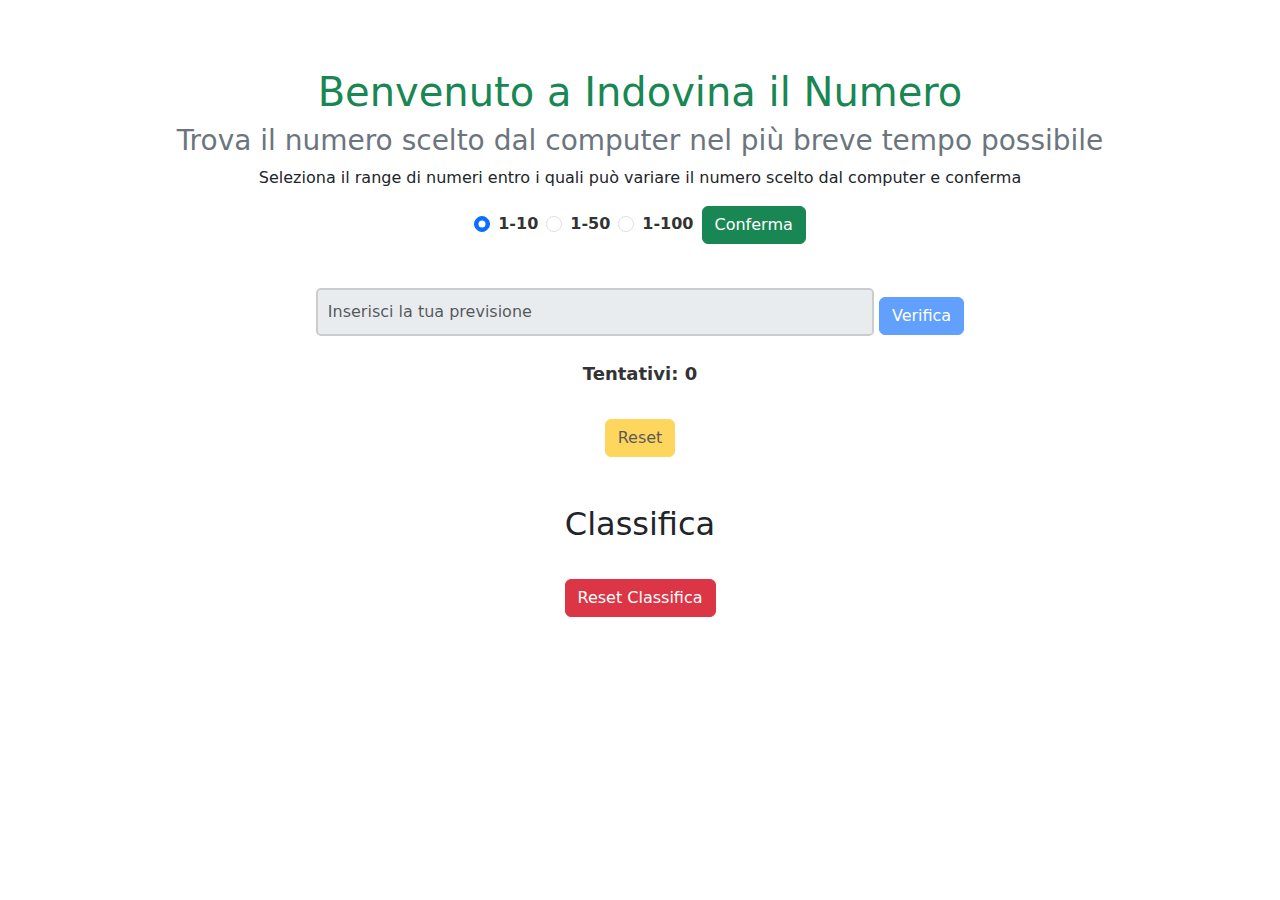
<file: Guess The Number/index.html>
<!DOCTYPE html>
<html lang="it">
<head>
    <meta charset="UTF-8">
    <meta name="viewport" content="width=device-width, initial-scale=1.0">
    <title>Indovina il numero</title>
    <link rel="stylesheet" href="style.css">
    <link href="https://cdn.jsdelivr.net/npm/bootstrap@5.3.0-alpha3/dist/css/bootstrap.min.css" rel="stylesheet">

</head>
<body>
    <div class="container text-center mt-5">
        <h1 class="text-success">Benvenuto a Indovina il Numero</h1>
        <h3 class="text-secondary">Trova il numero scelto dal computer nel più breve tempo possibile</h3>
        <p>Seleziona il range di numeri entro i quali può variare il numero scelto dal computer e conferma</p>
        <form class="d-flex justify-content-center gap-2 mb-4">
            <div class="form-check">
                <input type="radio" id="1-10" name="selection" value="1-10" class="form-check-input" checked>
                <label for="1-10" class="form-check-label">1-10</label>
            </div>
            <div class="form-check">
                <input type="radio" id="1-50" name="selection" value="1-50" class="form-check-input">
                <label for="1-50" class="form-check-label">1-50</label>
            </div>
            <div class="form-check">
                <input type="radio" id="1-100" name="selection" value="1-100" class="form-check-input">
                <label for="1-100" class="form-check-label">1-100</label>
            </div>
            <button id="confirm-selection" class="btn btn-success">Conferma</button>
        </form>
        <div class="mb-4">
            <input id="input-number" type="number" class="form-control d-inline-block w-50" placeholder="Inserisci la tua previsione" disabled>
            <button id="send-button" class="btn btn-primary mt-2" disabled>Verifica</button>
        </div>
        <p id="attemps-counter" class="fw-bold">Tentativi: 0</p>
        <div id="answer-box" class="my-4"></div>
        <button id="reset-button" class="btn btn-warning mt-2" disabled>Reset</button>
        <div class="mt-5">
            <h2>Classifica</h2>
            <ol id="leaderboard" class="list-group"></ol>
            <button id="reset-leaderboard" class="btn btn-danger mt-3">Reset Classifica</button>
        </div>
    </div>
    

    <script src="script.js"></script>
</body>
</html>
</file>
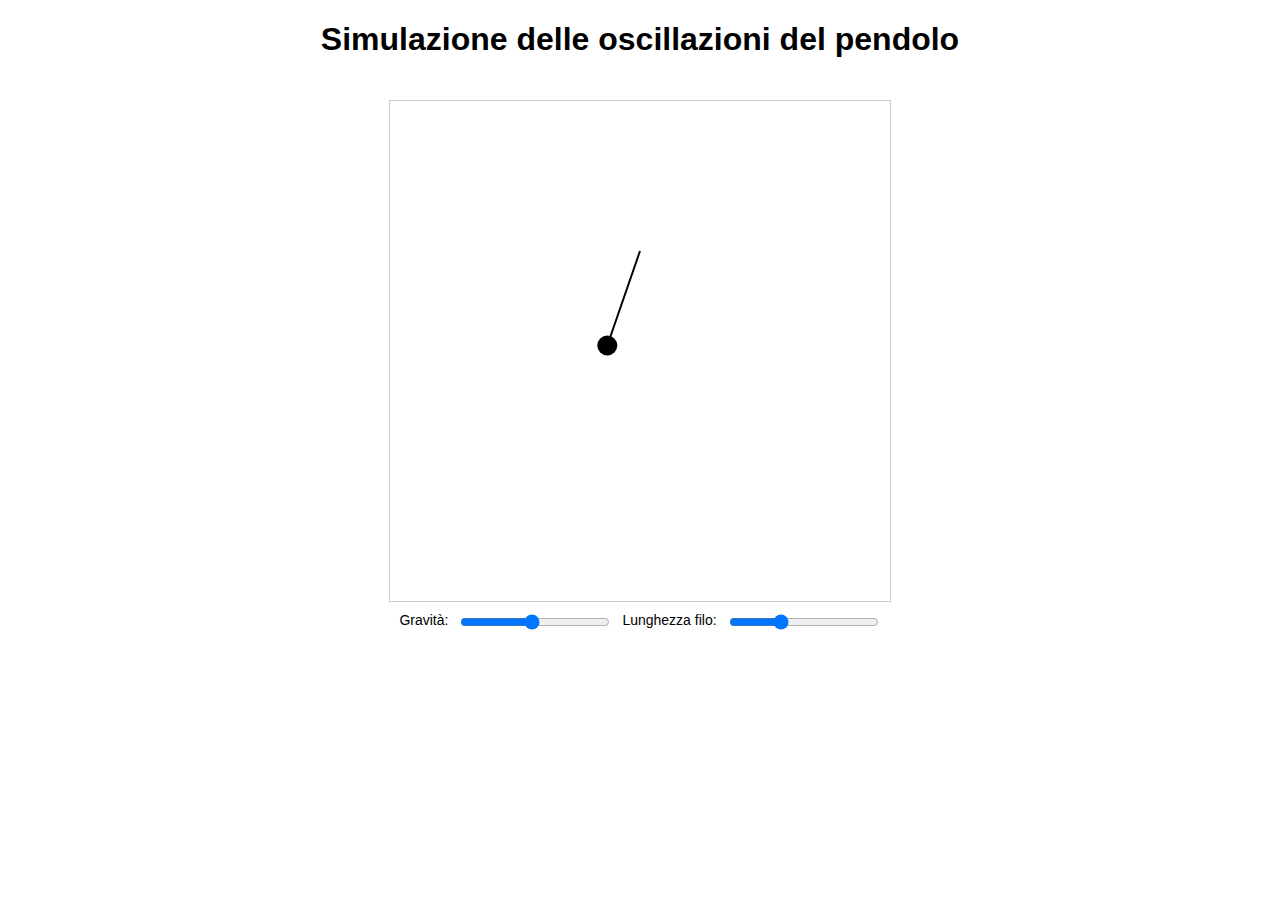
<file: Pendolum/index.html>
<!DOCTYPE html>
<html lang="it">
<head>
    <meta charset="UTF-8">
    <meta name="viewport" content="width=device-width, initial-scale=1.0">
    <title>Pendolo Oscillante</title>
    <link rel="stylesheet" href="style.css">
</head>
<body>
    <h1>Simulazione delle oscillazioni del pendolo</h1>
    <canvas id="pendolum-canvas" height="500" width="500"></canvas>

    <div id="controls">
        <label for="gravity">Gravità: </label>
        <input id="gravity" type="range" min="0.1" max="2" step="0.1" value="1">
        <label for="length">Lunghezza filo: </label>
        <input id="length" type="range" min="50" max="200" step="10" value="100">
    </div>
    





    <script src="script.js"></script>
</body>
</html>
</file>
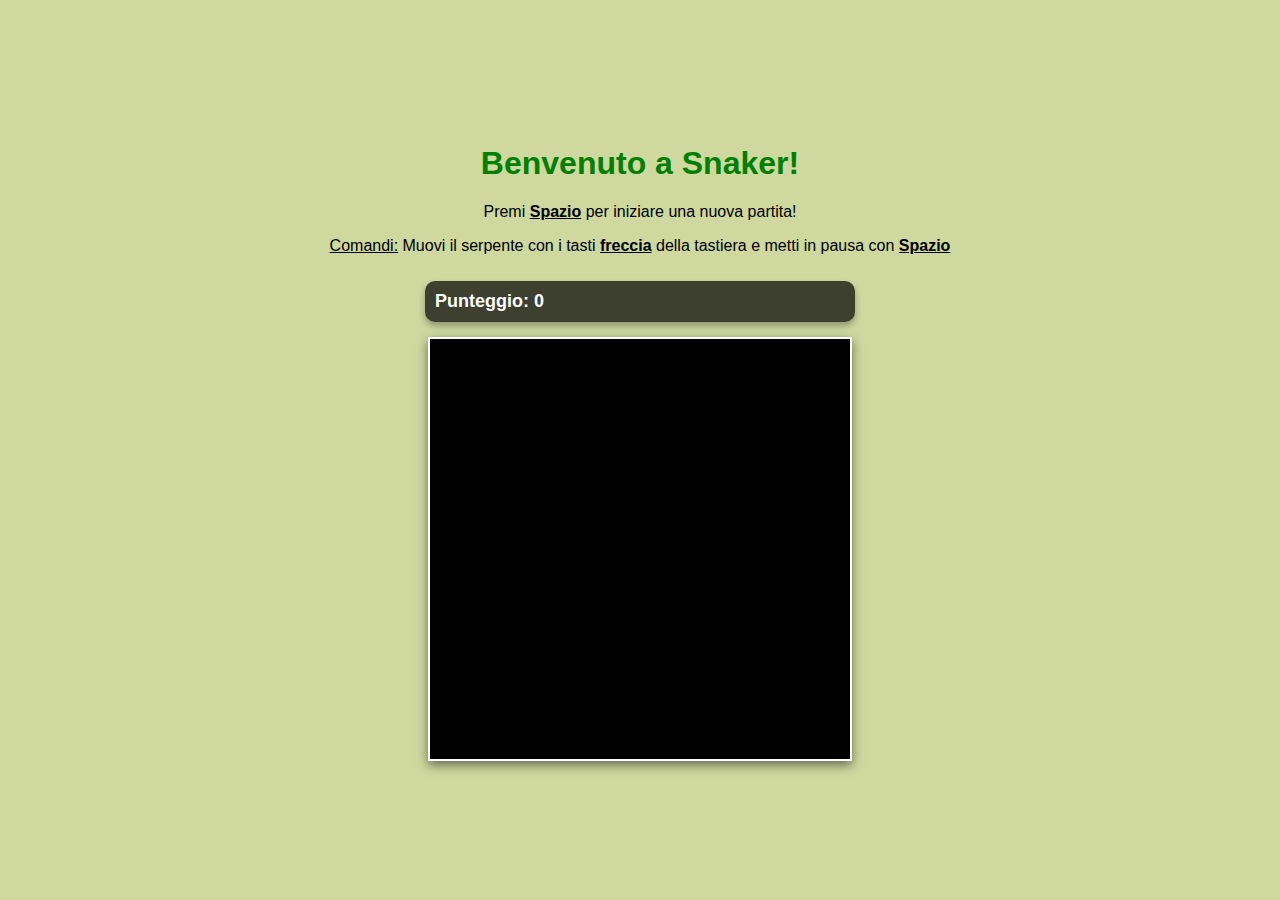
<file: Snake/index.html>
<!DOCTYPE html>
<html lang="it">
<head>
    <meta charset="UTF-8">
    <meta name="viewport" content="width=device-width, initial-scale=1.0">
    <title>Snaker</title>
    <link rel="stylesheet" href="style.css">
</head>
<body>
    <div id="header">
        <h1 id="title">Benvenuto a Snaker!</h1>
        <p>Premi <b><u>Spazio</u></b> per iniziare una nuova partita!</p>
        <p><u>Comandi:</u> Muovi il serpente con i tasti <b><u>freccia</u></b> della tastiera e metti in pausa con <b><u>Spazio</u></b></p>
    </div>
    <div id="score-and-timer">
        <p id="score">Punteggio: 0</p>
        <div id="special-food-timer"></div>
    </div>
    
    <div id="game-container" ></div>
    
    <div id="result-area"></div>
    <div id="controls">
        <button id="reset-button">Reset</button>
    </div>

    <script src="script.js"></script>
</body>
</html>
</file>
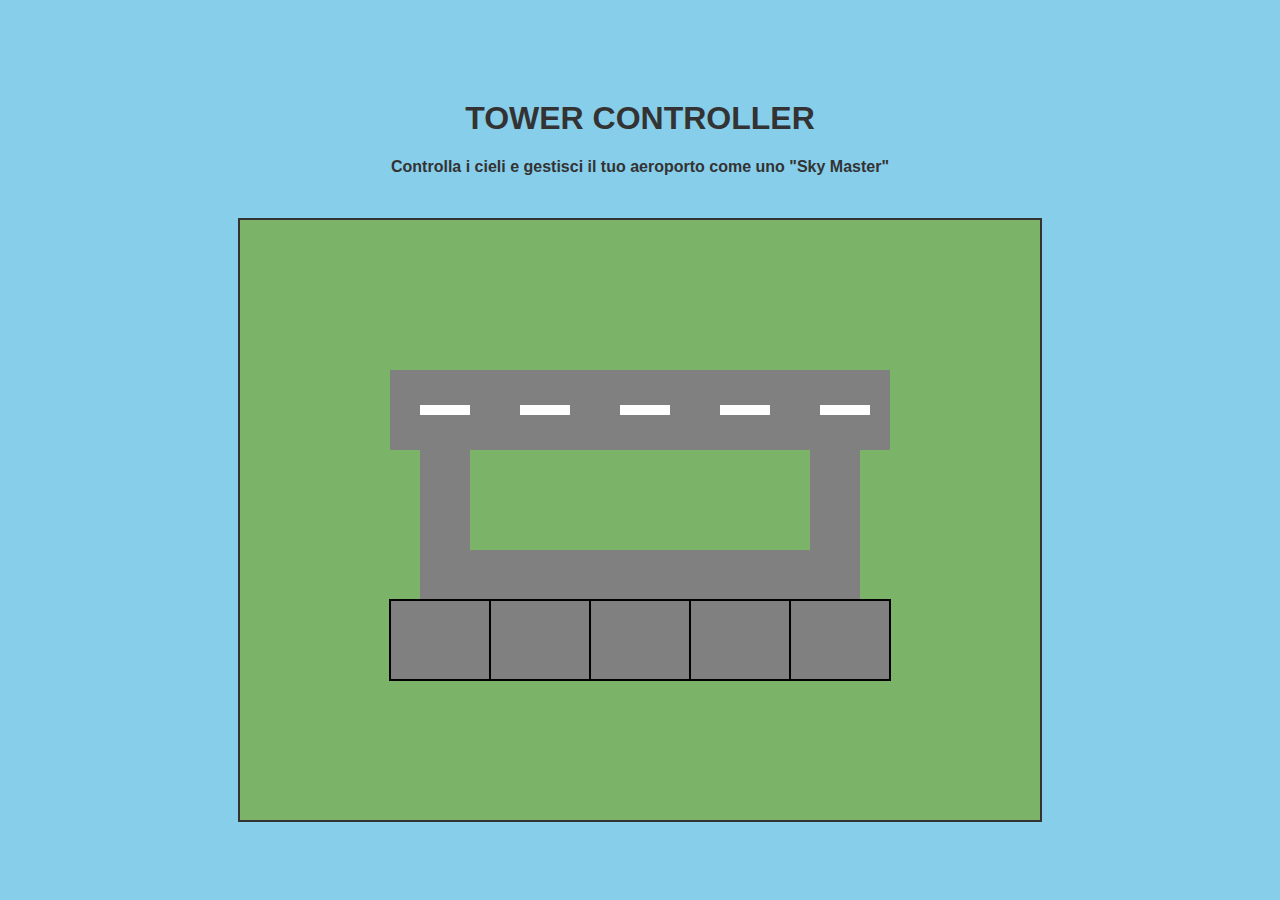
<file: Tower Controller/index.html>
<!DOCTYPE html>
<html lang="it">
<head>
    <meta charset="UTF-8">
    <meta name="viewport" content="width=device-width, initial-scale=1.0">
    <title>Tower Controller - Land the Plane</title>
    <link rel="stylesheet" href="style.css">
</head>
<body>
    <header>
        <h1>TOWER CONTROLLER</h1>
        <h4>Controlla i cieli e gestisci il tuo aeroporto come uno "Sky Master"</h4>  
    </header>
    <canvas id="game-area" width="800" height="600"></canvas>

    <script src="plane.js"></script>
    <script src="script.js"></script>
</body>
</html>
</file>
<file: Pendolum/style.css>
body {
    font-family: Arial, sans-serif;
    display: flex;
    flex-direction: column;
    align-items: center;
    margin: 0;
    padding: 0;
}

canvas {
    border: 1px solid #ccc;
    margin-top: 20px;
}

#controls {
    margin-top: 10px;
    display: flex;
    gap: 10px;
}

label {
    font-size: 14px;
}

input[type="range"] {
    width: 150px;
}
</file>
<file: Snake/style.css>
/* Stile generale */
body {
    font-family: Arial, sans-serif;
    display: flex;
    flex-direction: column;
    align-items: center;
    justify-content: center;
    height: 100vh;
    margin: 0;
    background-color: rgb(206, 216, 159);
}

#header {
    justify-content: space-between;
    text-align: center;
}

#title {
    color: green;
}

#score-and-timer, #result-area {
    display: flex;
    justify-content: space-between;
    align-items: center;
    width: 410px;
    margin-top: 10px;
    margin-bottom: 15px;
    font-size: 18px;
    font-weight: bold;
    background-color: rgba(0, 0, 0, 0.7);
    padding: 10px 10px;
    border-radius: 10px;
    box-shadow: 0 4px 6px rgba(0, 0, 0, 0.3);
}

#result-area {
    display: none;
}

#score, #special-food-timer, #result-area {
    margin: 0;
    color: white;
}

#special-food-timer {
    display: none;
}

/* Area di gioco */
#game-container {
    display: grid;
    grid-template-rows: repeat(20, 20px); /* 20 celle alte 20px */
    grid-template-columns: repeat(20, 20px); /* 20 celle larghe 20px */
    gap: 1px;
    background-color: black;
    width: 420px;
    height: 420px;
    border: 2px solid #fff;
    box-shadow: 0 4px 10px rgba(0, 0, 0, 0.5);

}

#controls {
    margin-top: 15px;
}

#reset-button {
    padding: 10px 20px;
    font-size: 16px;
    font-weight: bold;
    color: #fff;
    background-color: #f04e30;
    border: none;
    border-radius: 8px;
    cursor: pointer;
    box-shadow: 0 4px 6px rgba(0, 0, 0, 0.3);
    transition: background-color 0.3s, transform 0.2s;
    display: none;
}

#reset-button:hover {
    background-color: #d03d2a;
}

#reset-button:active {
    transform: scale(0.95);
}

#snake {
    width: 20px;
    height: 20px;
    background-color: green;
}

#food {
    width: 10px;
    height: 10px;
    background-color: red;
}

#special-food {
    width: 15px;
    height: 15px;
    background-color: blue;
}
</file>
<file: Guess The Number/style.css>
/* Reset stile di base */
body, h1, h2, h3, p, button, input, ol {
    margin: 0;
    padding: 0;
    box-sizing: border-box;
}

/* Impostazioni generali */
body {
    font-family: Arial, sans-serif;
    line-height: 1.6;
    background: #f4f4f9;
    color: #333;
    padding: 20px;
    display: flex;
    flex-direction: column;
    align-items: center;
}

/* Titolo */
h1 {
    color: #4CAF50;
    margin-bottom: 10px;
}

h3 {
    color: #555;
    margin-bottom: 20px;
}

/* Form Range */
form {
    margin-bottom: 20px;
    display: flex;
    gap: 10px;
    align-items: center;
}

label {
    font-weight: bold;
    color: #333;
}

input[type="radio"] {
    margin-right: 5px;
}

/* Input e pulsanti */
#input-number {
    margin-top: 20px;
    padding: 10px;
    font-size: 16px;
    width: 250px;
    border: 2px solid #ccc;
    border-radius: 5px;
    outline: none;
    transition: border-color 0.3s;
}

#input-number:focus {
    border-color: #4CAF50;
}

button {
    margin-top: 10px;
    padding: 10px 20px;
    font-size: 16px;
    color: #fff;
    background-color: #4CAF50;
    border: none;
    border-radius: 5px;
    cursor: pointer;
    transition: background-color 0.3s;
}

button:hover {
    background-color: #45a049;
}

button:disabled {
    background-color: #ccc;
    cursor: not-allowed;
}

/* Tentativi */
#attemps-counter {
    font-size: 18px;
    margin-top: 10px;
    color: #333;
    font-weight: bold;
}

/* Risposta */
#error {
    color: red;
    font-weight: bold;
}

#success {
    color: green;
    font-weight: bold;
}

/* Classifica */
#leaderboard {
    margin-top: 20px;
    padding: 0;
    list-style: none;
    width: 300px;
}

#leaderboard li {
    padding: 10px;
    background: #eee;
    margin-bottom: 5px;
    border-radius: 5px;
    text-align: left;
}

/* Pulsante reset classifica */
#reset-leaderboard {
    margin-top: 10px;
}
</file>
<file: Tower Controller/style.css>
/* Resetta i margini del body */
body {
    margin: 0;
    height: 100vh;
    display: flex;
    flex-direction: column;
    justify-content: center;
    align-items: center;
    background-color: #87CEEB; /* Sfondo cielo */
    font-family: Arial, sans-serif;
    text-align: center;
  }
  
  /* Header per il titolo e sottotitolo */
  header {
    margin-bottom: 20px;
    color: #333;
  }
  
  /* Stile per il canvas */
  #game-area {
    border: 2px solid #333;
    background-color: #7BB369; /* Colore della pista/area di gioco */

  }
</file>
